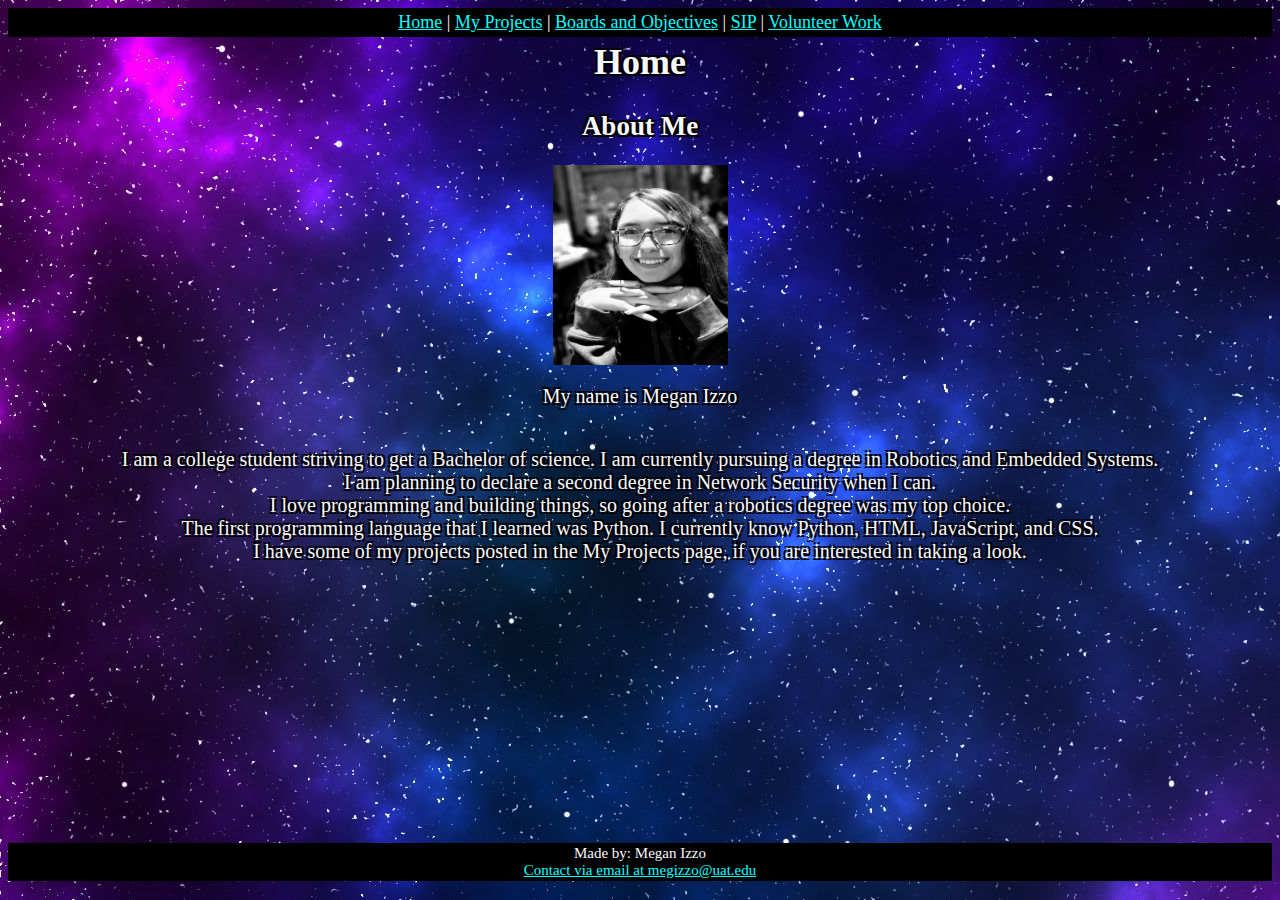
<file: index.html>
<!--Type the document type-->
<!DOCTYPE html>
<!--Set language to English-->
<html lang="en">
<!--Start head tag-->
<head>
<!--Add title-->
    <title>Home Page</title>
<!--Link CSS document-->
    <link rel="stylesheet" href="home.css">
<!--End head tag-->
</head>
<!--Start body tag-->
<body>
<!--Add nav tag to link the other pages and to get around the website-->
    <nav>
        <a href="index.html">Home</a> |
        <a href="projects.html">My Projects</a> |
        <a href="boardsandObjectives.html">Boards and Objectives</a> |
        <a href="sip.html">SIP</a> |
        <a href="volunteer.html">Volunteer Work</a>
<!--End nav tag-->
    </nav>
<!--Add page title!-->
    <h1>Home</h1>
<!--State what the page will be about-->
    <h2>About Me</h2>
<!--Add image of myself-->
    <img src="black and white me.jpg">
<!--Add information about me-->
    <p>My name is Megan Izzo</p>
    <p>I am a college student striving to get a Bachelor of science. I am currently pursuing a degree in Robotics and Embedded Systems.<br>
        I am planning to declare a second degree in Network Security when I can.<br>
        I love programming and building things, so going after a robotics degree was my top choice.<br>
        The first programming language that I learned was Python. I currently know Python, HTML, JavaScript, and CSS. <br>
        I have some of my projects posted in the My Projects page, if you are interested in taking a look.
    </p>
<!--Start footer-->
    <footer>
<!--State who created the site-->
        Made by: Megan Izzo <br>
<!--Add contact information-->
        <a href="megizzo@uat.edu">Contact via email at megizzo@uat.edu</a>
<!--End footer tag-->
    </footer>
<!--End body tag-->
</body>
<!--End HTML tag-->
</html>
</file>
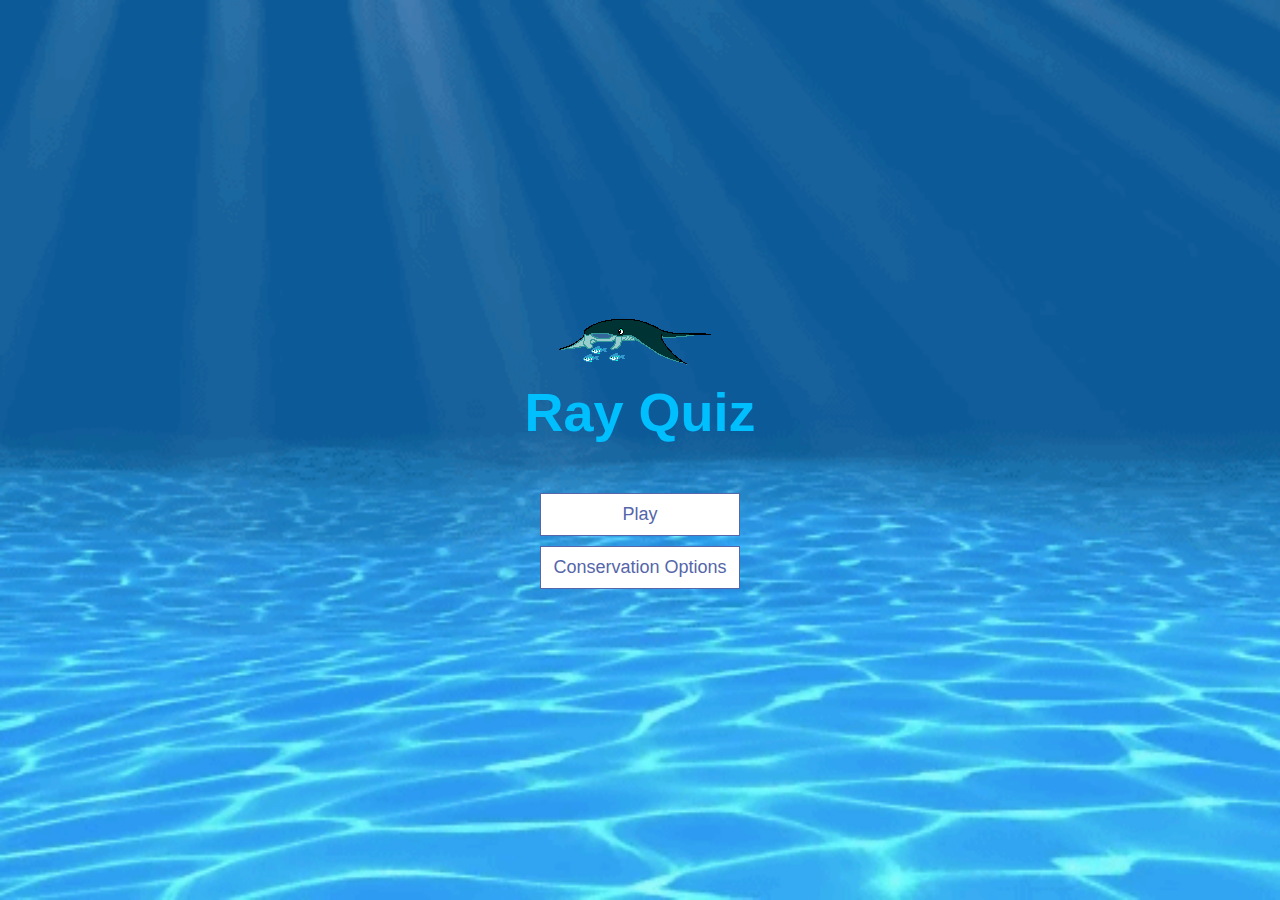
<file: Competition - Ray Quiz/index.html>
<!DOCTYPE html>
<html lang="en">
<head>
    <meta charset="UTF-8">
    <meta http-equiv="X-UA-Compatible" content="IE=edge">
    <meta name="viewport" content="width=device-width, initial-scale=1.0">
    <title>Ray Quiz</title>
    <link rel="stylesheet" href="app.css">
</head>
<body>
    <div class="container">
        <div id="home" class="flex-center flex-column">
            <div class="animated-gif">
                <img src="stingRay1.gif">
            </div>
            <h1>Ray Quiz</h1>
            <a class="btn" href="game.html">Play</a>
            <a class="btn" href="conservation.html">Conservation Options</a>
        </div>
    </div> 
   
</body>
</html>
</file>
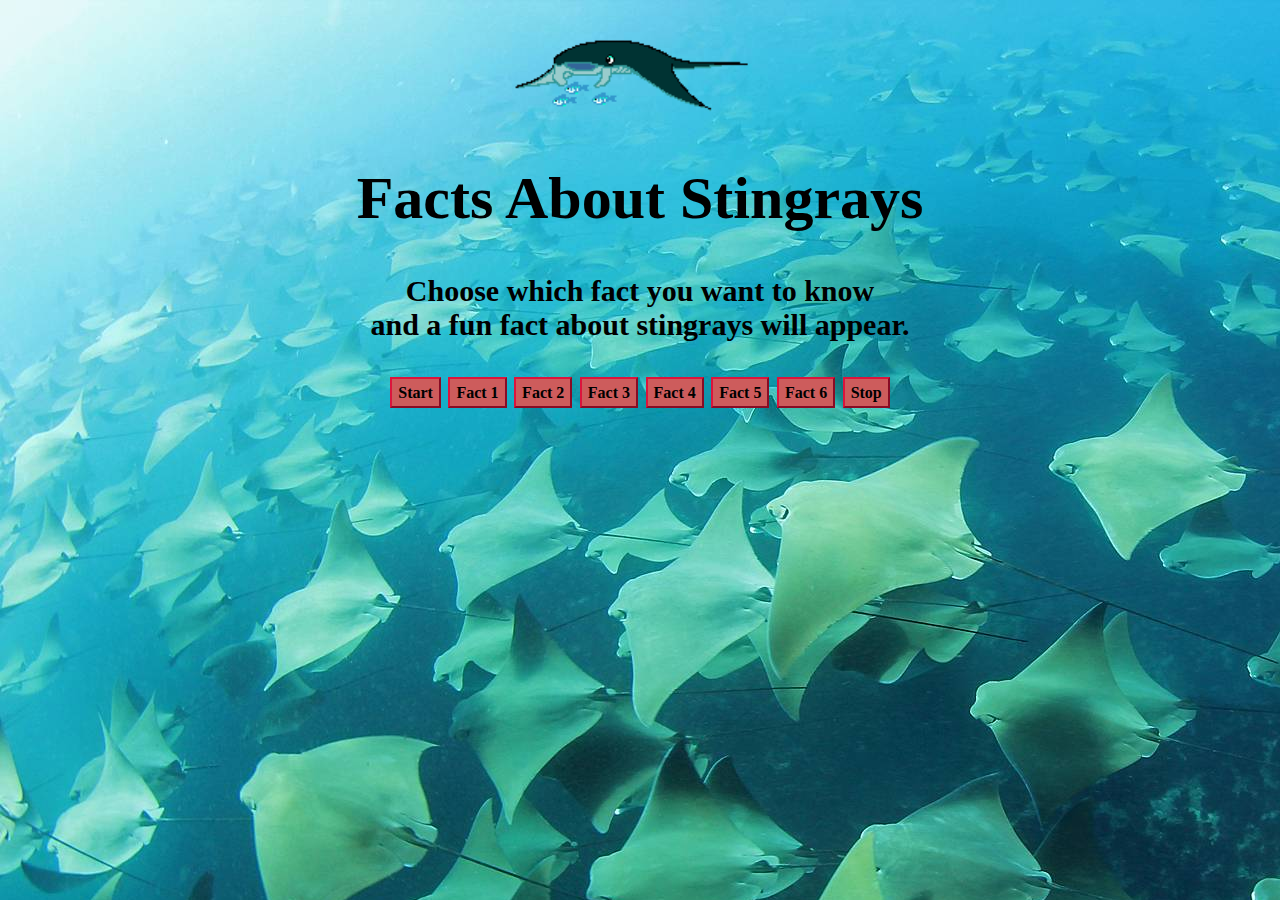
<file: Event Driving Programming/index.html>
<!--Declare what document type it is.-->
<!DOCTYPE html>
<!--Set language to English and start HTML tag.-->
<html lang="en">
<!--Start head tag.-->
<head>
<!--Create title of document.-->
    <title>Stingray Facts</title>
<!--End head tag.-->
</head>
<!--Start style tag.-->
<style>
    /*Style body*/
    body {
    /*Add background image*/
        background-image: url(ManyStingrays.jpg);
    /*Align items/text*/
        text-align: center;
    /*Change font size/appearance*/
        font-size: 30px;
        font-family: verdana;
        font-weight: bold;
    }
    /*Style buttons*/
    button {
    /*Keep buttons in line*/
        display: inline-block;
        vertical-align: middle;
    /*Adjust height*/
        line-height: 25px;
    /*Change font type/size/color and make it bold*/
        font-family: verdana;
        font-size: medium;
        font-weight: bold;
        color: black;
    /*Change button appearance*/
        background-color: indianred;
        border-color: crimson;
    /*Adjust margin top*/
        margin-top: 35px;
    }
    /*Adjust Stingray gif*/
    img.animated-gif {
    /*Adjust margin top*/
        margin-top: 5px;
    /*Adjust width size*/
        width: 20%;
    /*Adjust height size*/
        height: 10%;
    }
/*End style tag.*/
</style>
<!--Start script tag.-->
<script>
//Creates unique alert for Fact 1 button.
function funFact1() {
    alert("Stingrays are closely related to sharks.");
}
//Creates unique alert for Fact 2 button.
function funFact2() {
    alert("Stingrays have no bones. It is all cartliage.");
}
//Creates unique alert for Fact 3 button.
function funFact3() {
    alert("There are many different types of rays. A few are stingrays, electric rays, butterfly rays, round rays, manta rays, cow-nose rays, guitarfish and sawfish.");
}
//Creates unique alert for Fact 4 button.
function funFact4() {
    alert("Stingrays have electromagnetic senses that help them find prey.");
}
//Creates unique alert for Fact 5 button.
function funFact5() {
    alert("Stingrays go back to the Jurrasic period, 150 million years ago.");
}
//Creates unique alert for Fact 6 button.
function funFact6() {
    alert("Stingrays protect themselves with venomous spines or barbs. Electric rays can stun predators and prey with an eletric current that they generate.");
}
//Creates the alert for the Start button.
function begin() {
    alert("Start.                                                                           (Stingray skin was used to make hilts for traditional Japanese swords.)");
}
//Creates alert for stop button.
function end() {
    alert("Stop.                                                                            (Greek dentists used stingray's venom for medical procedures.)");
}
//End script tag.
</script>
<!--Start body tag.-->
<body>
<!--Add animated stingray gif.-->
    <img class="animated-gif" src="stingRay1.gif">
<!--Header text about the document.-->
    <h1>Facts About Stingrays</h1>
<!--Paragraph text about the buttons.-->
    <p1>Choose which fact you want to know<br></p1>
    <p2></p2>and a fun fact about stingrays will appear.<br></p2>
<!--Div container for buttons to keep them together.-->
    <div class="container"><div class="button"></div>
<!--Create button for start.-->
    <button id="start" onclick="begin()">Start</button>
<!--Create button for Fact 1.-->
    <button id="1" onclick="funFact1()">Fact 1</button>
<!--Create button for Fact 2.-->
    <button id="2" onclick="funFact2()">Fact 2</button>
<!--Create button for Fact 3.-->
    <button id="3" onclick="funFact3()">Fact 3</button>
<!--Create button for Fact 4.-->
    <button id="4" onclick="funFact4()">Fact 4</button>
<!--Create button for Fact 5.-->
    <button id="5" onclick="funFact5()">Fact 5</button>
<!--Create button for Fact 6.-->
    <button id="6" onclick="funFact6()">Fact 6</button>
<!--Create button for the stop.-->
    <button id="stop" onclick="end()">Stop</button>
<!--End body tag.-->
</body>
<!--End HTML tag.-->
</html>
</file>
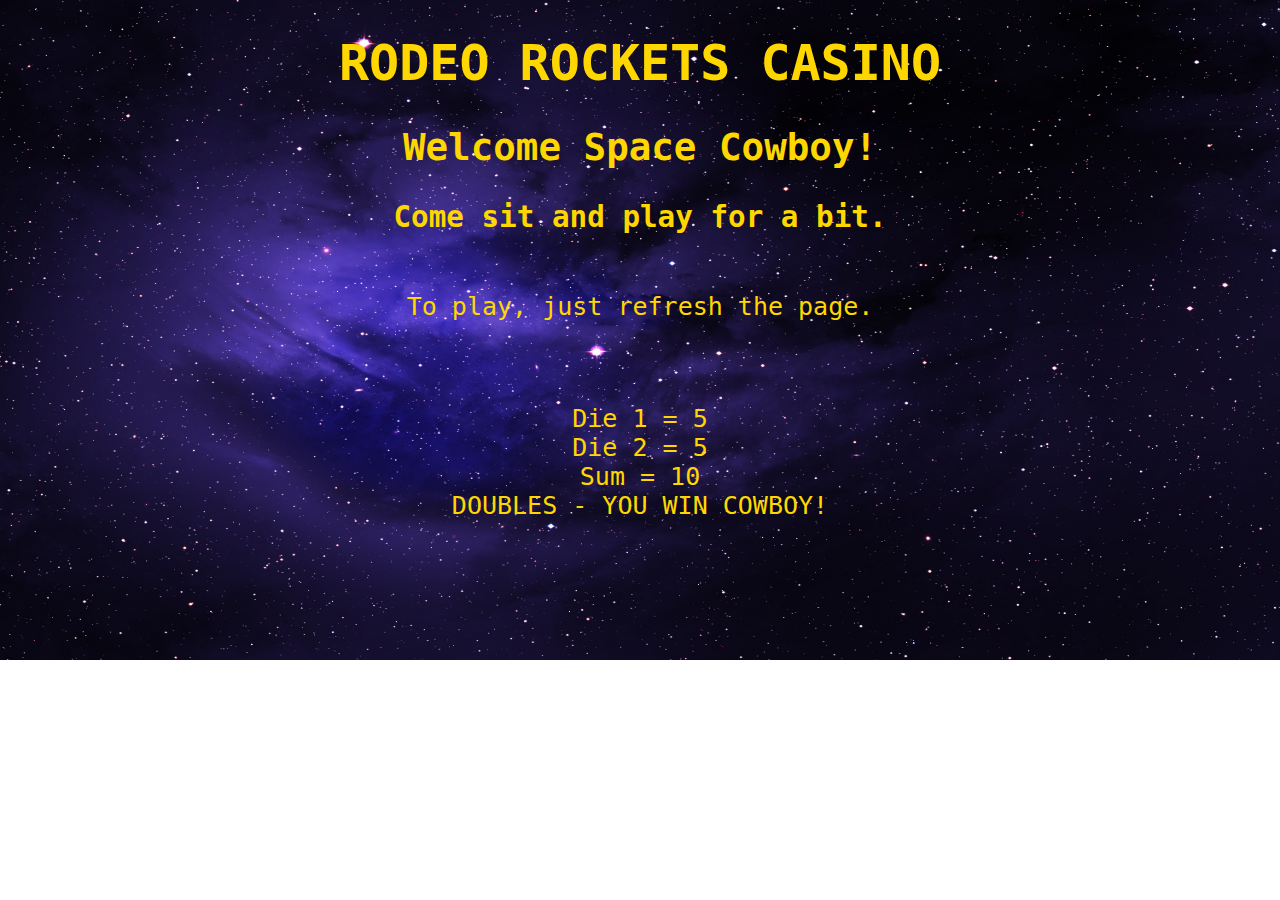
<file: Space Base - Functions/index.html>
<!DOCTYPE html>
<!--To make this easier, type ! and press enter-->
<!--Start html tags and set language to English-->
<html lang="en">
<!--Start the head-->
<head>
    <title>Rodeo Rockets Casino</title>
    <!--Add CSS-->
    <!--To add a background image make sure the image
         is saved in the same folder as the code-->
    <style>
        body {
            background-image: url(purplespacesky.jpg);
            background-size: 100% 125%;
            background-repeat: no-repeat;
            color: gold;
            text-align: center;
            font-family: monospace;
            font-size: 25px;
        }
    </style>
    <!--Use script to call JavaScript page-->
    <!--src means source-->
    <script src="JavaScriptcode.js">
    </script>
</head>
<!--Start the body-->
<body>
   <h1>RODEO ROCKETS CASINO</h1>
<!--Start useing JS functions-->
<script>
    displayWelcome();
    displayInstructions();
    play();
</script>
<!--End of script-->
</body>
<!--End of body-->
</html>
</file>
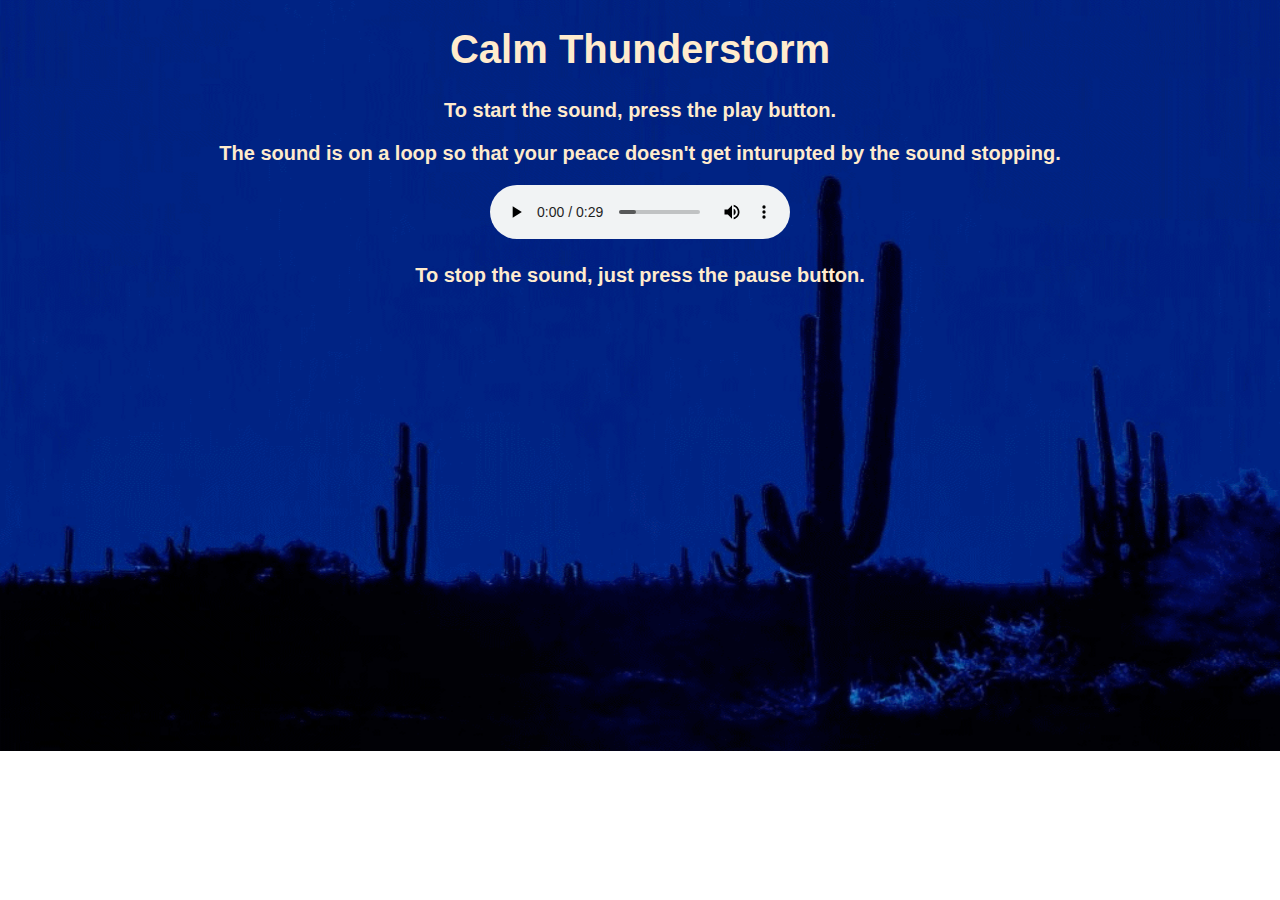
<file: We Have Sound! - Thunderstorm/index.html>
<!--Signify that the document type is HTML-->
<!DOCTYPE html>
<!--Start HTML tag-->
<!--Set language to English-->
<html lang="en">
<!--Start head tag-->
<head>
<!--Create title tag and name it-->
    <title>Thunderstorm</title>
    <!--Implement CSS with style tag-->
<style>
    body {
    /*Add background image*/
        background-image: url(lightning.gif);
    /*Adjust the background image to not repeat*/
        background-repeat: no-repeat;
    /*Resize the background image to make it fit the screen*/
        background-size: 100% 245%;
    /*Align the text and gif to the center*/
        text-align: center;
    /*Change font color*/
        color: blanchedalmond;
    /*Change font style*/
        font-family: 'Lucida Sans', 'Lucida Sans Regular', 'Lucida Grande', 'Lucida Sans Unicode', Geneva, Verdana, sans-serif;
    /*Make font bold*/
        font-weight: bold;
    /*Change font size*/
        font-size: 20px;
    }
/*End CSS/style tag*/
</style>
<!--End head tag-->
</head>
<!--Start body tag-->
<body>
    <!--Add header message-->
    <h1>Calm Thunderstorm</h1>
    <!--Add lines describing what to do and what to expect-->
    <p>To start the sound, press the play button.</p>
    <p>The sound is on a loop so that your peace doesn't get inturupted by the sound stopping.</p>
    <!--Add audio tag to use the desired audio-->
    <!--The loop in audio control makes the song/sound loop-->
    <audio loop controls> 
        <!--Bring in the sound-->
        <source src="Rain and Thunder.mp3">
    <!--End audio tag-->
    </audio>
    <!--Add another line of text to make clear how to stop the sound-->
    <p>To stop the sound, just press the pause button.</p>
<!--End body tag-->
</body>
<!--End HTML tag-->
</html>
</file>
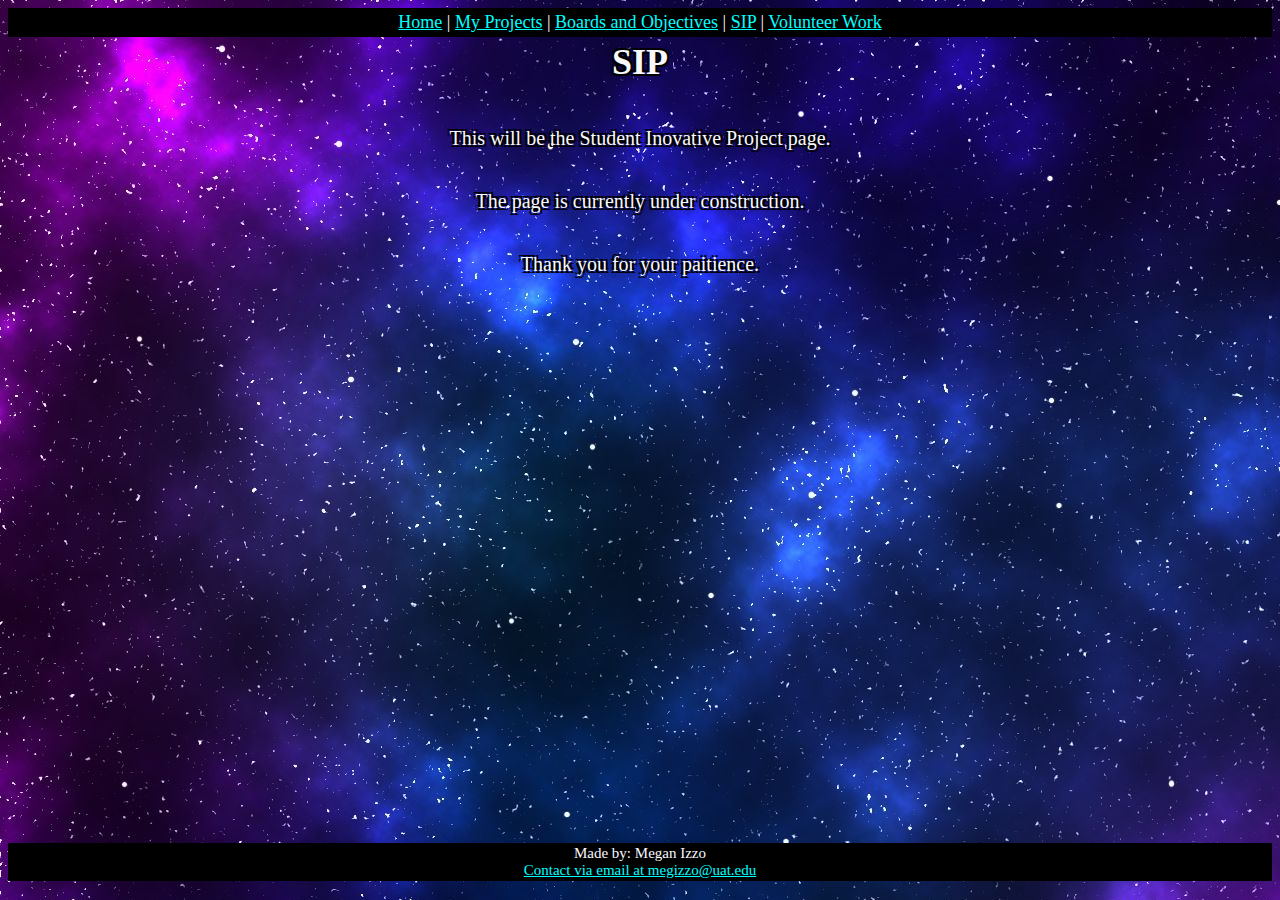
<file: sip.html>
<!--Type the document type-->
<!DOCTYPE html>
<!--Start HTML tag and set language to English-->
<html lang="en">
<!--Start head tag-->
<head>
<!--Title the document-->
    <title>SIP</title>
<!--Link CSS file to style the page-->
    <link rel="stylesheet" href="home.css">
<!--End head tag-->
</head>
<!--Start body tag-->
<body>
<!--Add nav tag to link the other pages and to get around the website-->
    <nav>
        <a href="index.html">Home</a> |
        <a href="projects.html">My Projects</a> |
        <a href="boardsandObjectives.html">Boards and Objectives</a> |
        <a href="sip.html">SIP</a> |
        <a href="volunteer.html">Volunteer Work</a>
<!--End nav tag-->
    </nav>
<!--Add title to page with header 1!--> 
    <h1>SIP</h1>
<!--State what the page will be about-->
    <p>This will be the Student Inovative Project page.</p>
    <p>The page is currently under construction.</p>
    <p>Thank you for your paitience.</p>
<!--Add footer tag-->
    <footer>
<!--State who made the site-->
        Made by: Megan Izzo <br>
<!--Give contact information-->
        <a href="megizzo@uat.edu">Contact via email at megizzo@uat.edu</a>
<!--End footer tag-->
    </footer>
<!--End body tag-->
</body>
<!--End HTML tag-->
</html>
</file>
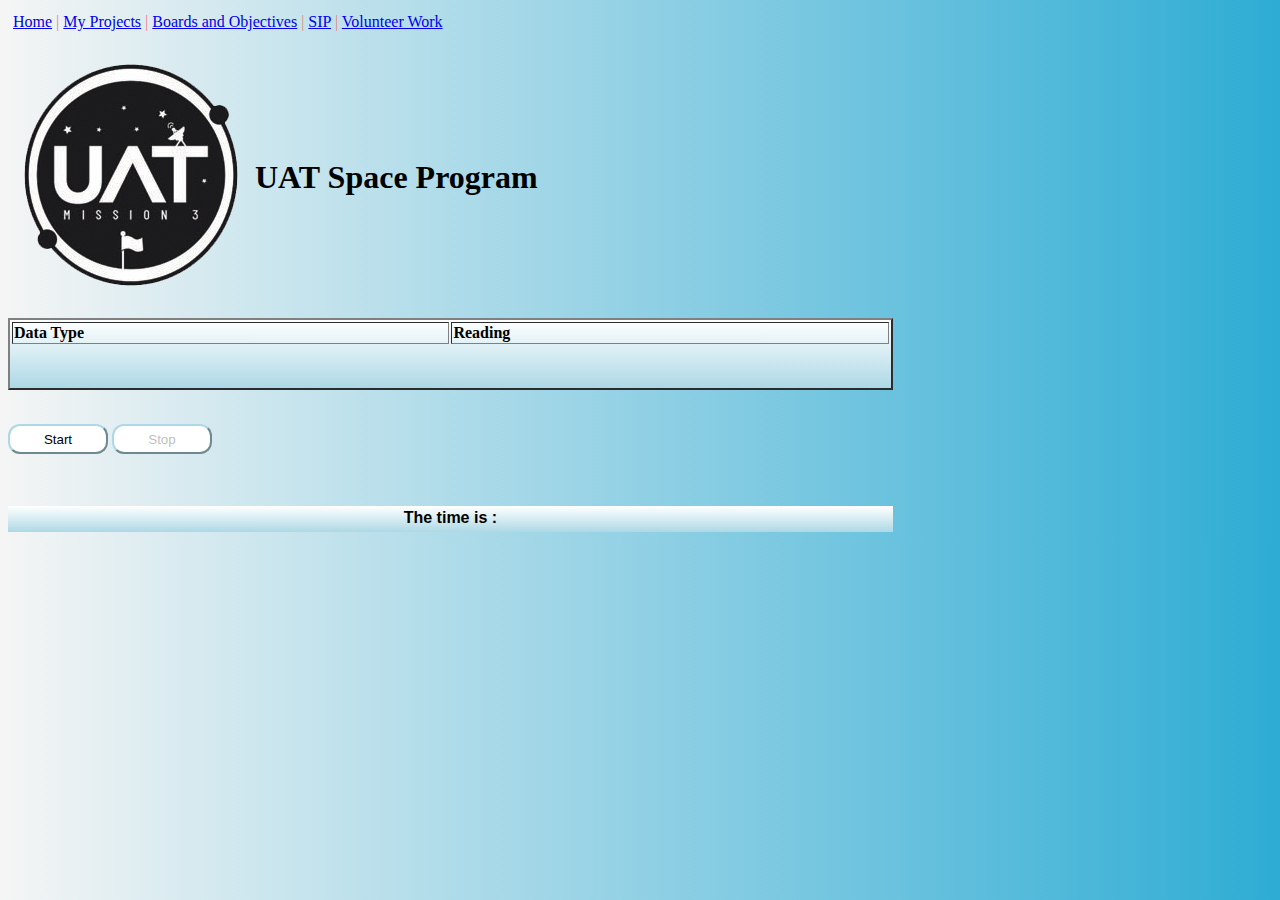
<file: uatSpacePage.html>
<!--Type the document type-->
<!DOCTYPE html>
<!--Set language to English-->
<html lang="en" style="font-family:fantasy">
<!--Start head tag-->
<head>
    <meta charset="UTF-8">
    <meta name="viewport" content="width=device-width, initial-scale=1.0">
    <meta http-equiv="X-UA-Compatible" content="ie=edge">
<!--Give document title-->
    <title>UAT Space Program</title>
<!--Link the CSS style page-->
    <link rel="stylesheet" type="text/css" href="style.css">
<!--Link the JavaScript files to have it properly run-->
    <script src="javaScript.js"></script>
    <script src="dataLoader.js"></script>
<!--End head tag-->
</head>
<!--Start body tag-->
<body>
<!--Add nav tag to link the other pages to get back to the other pages-->
    <nav>
        <a href="index.html">Home</a> |
        <a href="projects.html">My Projects</a> |
        <a href="boardsandObjectives.html">Boards and Objectives</a> |
        <a href="sip.html">SIP</a> |
        <a href="volunteer.html">Volunteer Work</a>
    <!--End nav tag-->
    </nav>
    <p class="top">
        <table class="table1">
            <tr>
                <td>
                    <img src="images/image001B.png" />
                </td>
                <td>
                    <h1>UAT Space Program</h1>
                </td>
            </tr>
        </table>
    </p>
    <table id="data" border="2" width="70%" class="table2">
        <col style="width:35%">
        <col style="width:35%">
        <thead>
            <tr style="font-family:fantasy">
                <th align="left">Data Type</th>
                <th align="left">Reading</th>
            </tr>
        </thead>
        <tbody>
            <tr id="seconds"></tr>
            <tr id=latitude></tr>
            <tr id=longitude></tr>
            <tr id=gps_altitude></tr>
            <tr id=bmpSensor_altitude></tr>
            <tr id=bmpSensor_pressure></tr>
            <tr id=bmpSensor_temp></tr>
            <tr id=digSensor_temp></tr>
            <tr id=cssSensor_temp></tr>
            <tr id=cssSensor_eCO2></tr>
            <tr id=cssSensor_TVOC></tr>
            <tr id=UV></tr>
            <tr id=accelX></tr>
            <tr id=accelY></tr>
            <tr id=accelZ></tr>
            <tr id=magneticX></tr>
            <tr id=magneticY></tr>
            <tr id=magneticZ></tr>
            <tr id=gyroX></tr>
            <tr id=gyroY></tr>
            <tr id=gyroZ></tr>
        </tbody>
    </table>
    <br>
    <p>
        <INPUT id="startButton" type="button" value="Start" onclick="start();" class="button" />
        <INPUT id="stopButton" type="button" value="Stop" onclick="stop();" disabled=true class="button" />
    </p>
    <br><br>
    <table class="table3">
        <thead>
            <tr>
                <th>The time is :</th>
            </tr>
        </thead>
        <tbody align="center">
            <tr id="time">
                
            </tr>
        </tbody>
    </table>
</body>
<script>
    // Global variables
    var theTime = new Date();
    var tempTime = new Date();
    var time_interval = 5000;
    var last_iteration = 0;
    var running = true;
    var index = 0;
    var timer;

    // Load our data into our array
    var data = getData();

    /***************************************************************************************
     * Functions
     ****************************************************************************************/
    function updateDisplay() {
        theTime = new Date();
        // Debugging
        console.log(
            "Display : " +
            (theTime.getHours() < 10 ? "0" + theTime.getHours() : theTime.getHours()) +
            ":" + (theTime.getMinutes() < 10 ? "0" + theTime.getMinutes() : theTime.getMinutes()) +
            ":" + (theTime.getSeconds() < 10 ? "0" + theTime.getSeconds() : theTime.getSeconds())
        );

        // Now update the document
        var timeRead = data[index].time_seconds;
        if (timeRead >= 10) {
            document.getElementById("data").rows["seconds"].innerHTML = dataRow("Time elapsed", data[index]
                .time_seconds, "seconds");
            document.getElementById("data").rows["latitude"].innerHTML = dataRow("Latitud", data[index].latitude, " ");
            document.getElementById("data").rows["longitude"].innerHTML = dataRow("Longltude", data[index].longitude,
                " ");
            document.getElementById("data").rows["gps_altitude"].innerHTML = dataRow("GPS Altitude", data[index]
                .gps_altitude, " ");
            document.getElementById("data").rows["bmpSensor_altitude"].innerHTML = dataRow("BMP Sensor Altitude", data[
                index].bmpSensor_altitude, "");
            document.getElementById("data").rows["bmpSensor_pressure"].innerHTML = dataRow("BMP Sensor Pressure", data[
                index].bmpSensor_pressure, "");
            document.getElementById("data").rows["bmpSensor_temp"].innerHTML = dataRow("BMP Sensor Temperature", data[
                index].bmpSensor_temp, "");
            document.getElementById("data").rows["digSensor_temp"].innerHTML = dataRow("Digital Sensor Temperature",
                data[index].digSensor_temp, "");
            document.getElementById("data").rows["cssSensor_temp"].innerHTML = dataRow("CSS Sensor Temperature", data[
                index].cssSensor_temp, "");
            document.getElementById("data").rows["cssSensor_eCO2"].innerHTML = dataRow("CSS Sensor eCO2", data[index]
                .cssSensor_eCO2, "");
            document.getElementById("data").rows["cssSensor_TVOC"].innerHTML = dataRow("CSS Sensor TVOC", data[index]
                .cssSensor_TVOC, "");
            document.getElementById("data").rows["UV"].innerHTML = dataRow("UV", data[index].UV, " ");
            document.getElementById("data").rows["accelX"].innerHTML = dataRow("Accel X", data[index].accelX, " ");
            document.getElementById("data").rows["accelY"].innerHTML = dataRow("Accel Y", data[index].accelY, " ");
            document.getElementById("data").rows["accelZ"].innerHTML = dataRow("Accel Z", data[index].accelZ, " ");
            document.getElementById("data").rows["magneticX"].innerHTML = dataRow("Magnetic X", data[index].magneticX,
                " ");
            document.getElementById("data").rows["magneticY"].innerHTML = dataRow("Magnetic Y", data[index].magneticY,
                " ");
            document.getElementById("data").rows["magneticZ"].innerHTML = dataRow("Magnetic Z", data[index].magneticZ,
                " ");
            document.getElementById("data").rows["gyroX"].innerHTML = dataRow("Gyro X", data[index].gyroX, " ");
            document.getElementById("data").rows["gyroY"].innerHTML = dataRow("Gyro Y", data[index].gyroY, " ");
            document.getElementById("data").rows["gyroZ"].innerHTML = dataRow("Gyro Z", data[index].gyroZ, " ");

            if (index < 499) {
                index++;
            } else {
                index = 0;
            }
        }

        document.getElementById("time").innerHTML =
            (theTime.getHours() < 10 ? "0" + theTime.getHours() : theTime.getHours()) +
            ":" + (theTime.getMinutes() < 10 ? "0" + theTime.getMinutes() : theTime.getMinutes()) +
            ":" + (theTime.getSeconds() < 10 ? "0" + theTime.getSeconds() : theTime.getSeconds());


    }

    // Stop the timer
    function stop() {
        clearInterval(timer);
        document.getElementById("startButton").disabled = false;
        document.getElementById("stopButton").disabled = true;
    }

    // Start the timer
    function start() {
        document.getElementById("data").rows["seconds"].innerHTML = "Reading data...";
        index = 0;
        timer = setInterval(updateDisplay, time_interval);
        document.getElementById("startButton").disabled = true;
        document.getElementById("stopButton").disabled = false;
    }
</script>
</head>

</html>
</file>
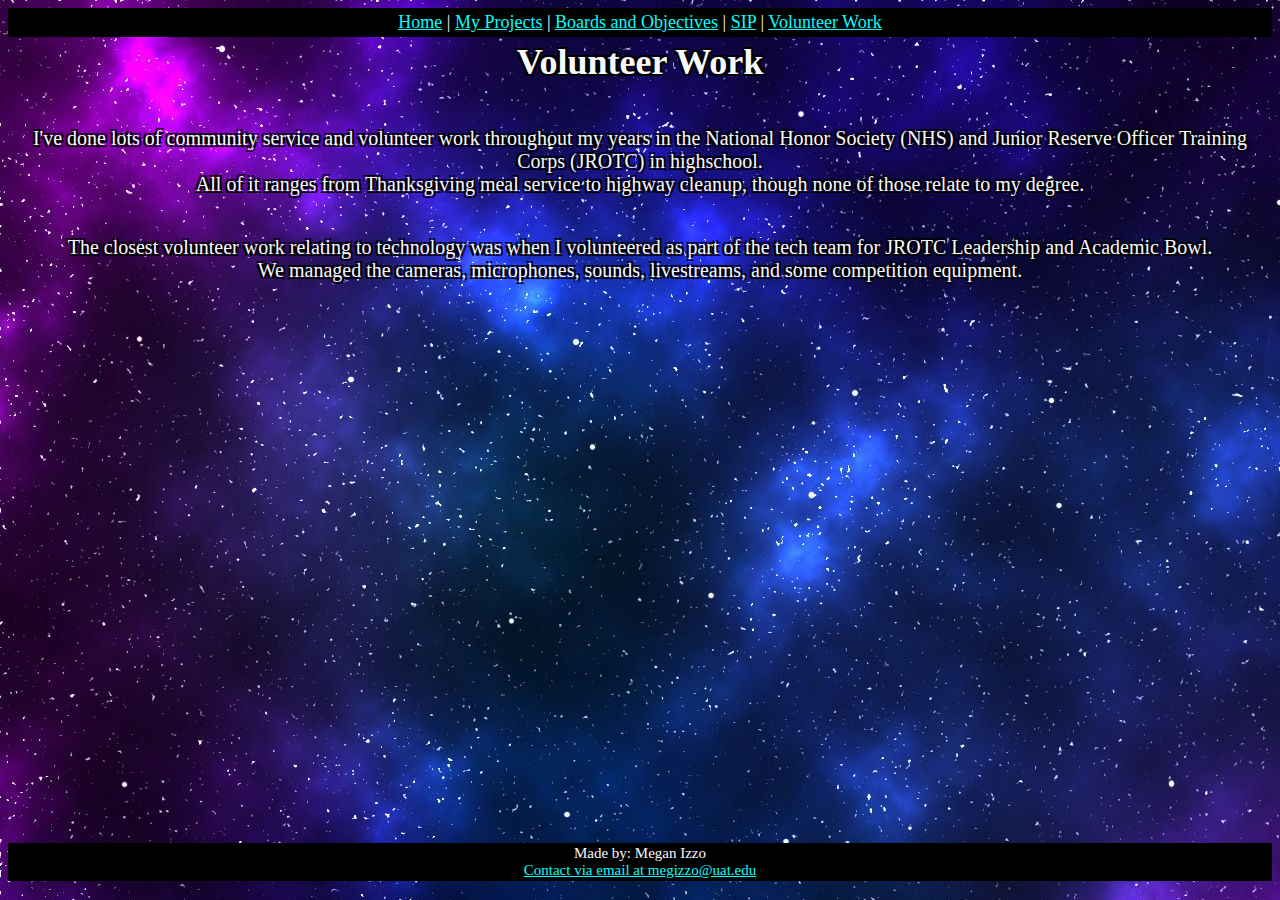
<file: volunteer.html>
<!--Type the document type-->
<!DOCTYPE html>
<!--Set language to English-->
<html lang="en">
<!--Start head tag-->
<head>
<!--Add title to document-->
    <title>Volunteer</title>
<!--Link the CSS document to style the page-->
    <link rel="stylesheet" href="home.css">
<!--End head tag-->
</head>
<!--Start body tag-->
<body>
<!--Creat a nav tag to link all of the other pages to get around-->
    <nav>
        <a href="index.html">Home</a> |
        <a href="projects.html">My Projects</a> |
        <a href="boardsandObjectives.html">Boards and Objectives</a> |
        <a href="sip.html">SIP</a> |
        <a href="volunteer.html">Volunteer Work</a>
<!--End nav tag-->
    </nav>
<!--State what the page name is-->
    <h1>Volunteer Work</h1>
<!--Explain my community service/volunteer work-->
    <p>I've done lots of community service and volunteer work throughout my years in the National Honor Society (NHS) and Junior Reserve Officer Training Corps (JROTC) in highschool.<br>
    All of it ranges from Thanksgiving meal service to highway cleanup, though none of those relate to my degree.</p>
    <p>The closest volunteer work relating to technology was when I volunteered as part of the tech team for JROTC Leadership and Academic Bowl.<br> 
    We managed the cameras, microphones, sounds, livestreams, and some competition equipment.</p>
<!--Add footer-->
    <footer>
<!--Tell who made the site-->
        Made by: Megan Izzo<br>
<!--Add contact info-->
        <a href="mailto: megizzo@uat.edu">Contact via email at megizzo@uat.edu</a>
<!--End of footer tag-->
    </footer>
<!--End body tag-->
</body>
<!--End HTML tag-->
</html>
</file>
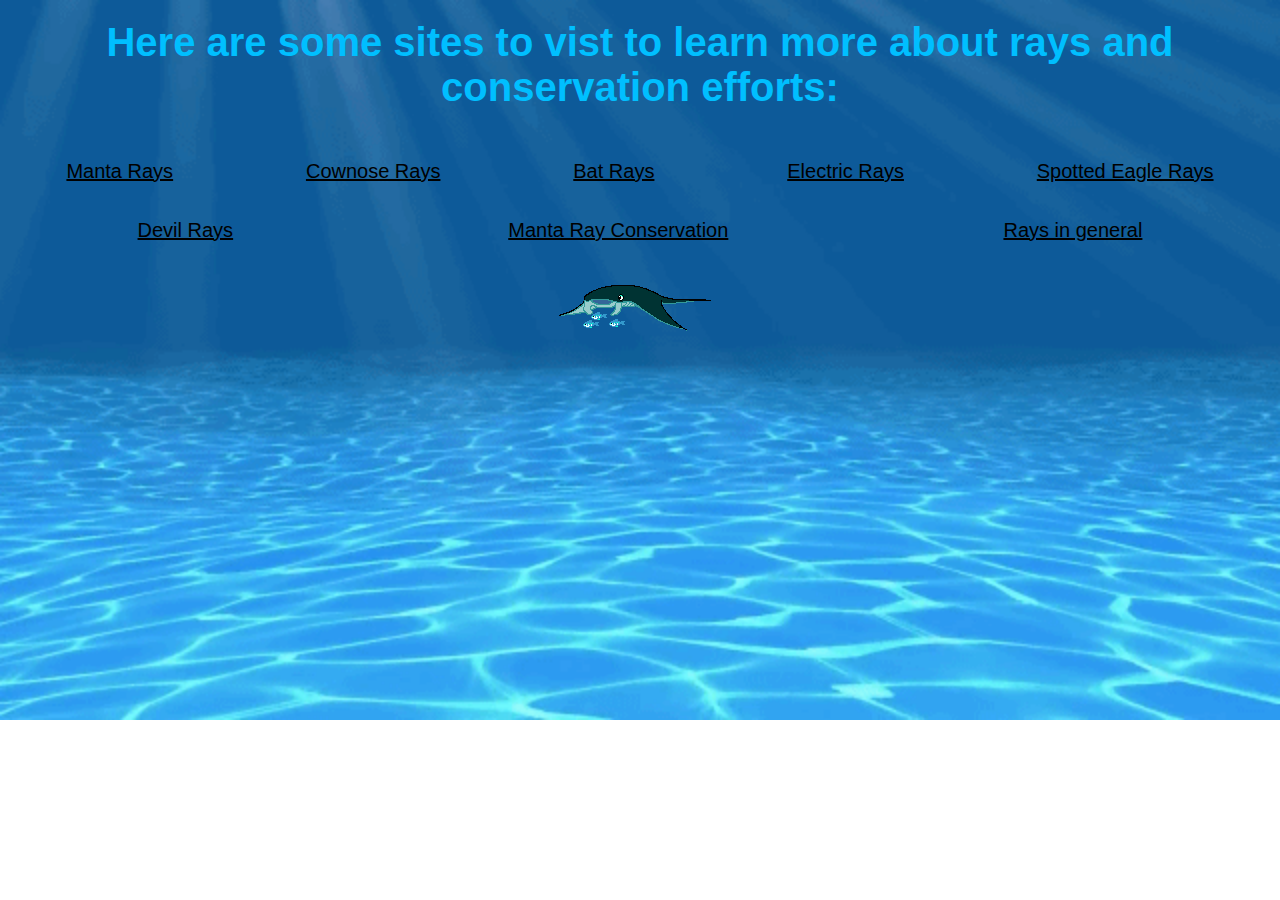
<file: Competition - Ray Quiz/conservation.html>
<!DOCTYPE html>
<html lang="en">
<head>
    <meta charset="UTF-8">
    <meta http-equiv="X-UA-Compatible" content="IE=edge">
    <meta name="viewport" content="width=device-width, initial-scale=1.0">
    <title>Conservation Options</title>
    <link rel="stylesheet" href="app.css">
    <link rel="stylesheet" href="conservation.css">
</head>
<body>
    <h1> Here are some sites to vist to learn more about rays and conservation efforts:</h1>
    <p><a href="https://animals.net/manta-ray/">Manta Rays</a>
        <a href="https://www.montereybayaquarium.org/animals/animals-a-to-z/cownose-ray/">Cownose Rays</a>
        <a href="https://www.montereybayaquarium.org/animals/animals-a-to-z/bat-ray">Bat Rays</a>
        <a href="https://www.montereybayaquarium.org/animals/animals-a-to-z/pacific-electric-ray">Electric Rays</a>
        <a href="https://www.georgiaaquarium.org/animal/spotted-eagle-ray/">Spotted Eagle Rays</a>
        </p>
        <br>
        <p><a href="https://www.mantatrust.org/mobula-mobular">Devil Rays</a><a href="https://www.mantatrust.org/">Manta Ray Conservation</a>
        <a href="https://creatureconserve.com/ray-conservation">Rays in general</a>
        </p>
        <div class="animated-gif">
        <img src="stingRay1.gif">
        </div>
</body>
</html>
</file>
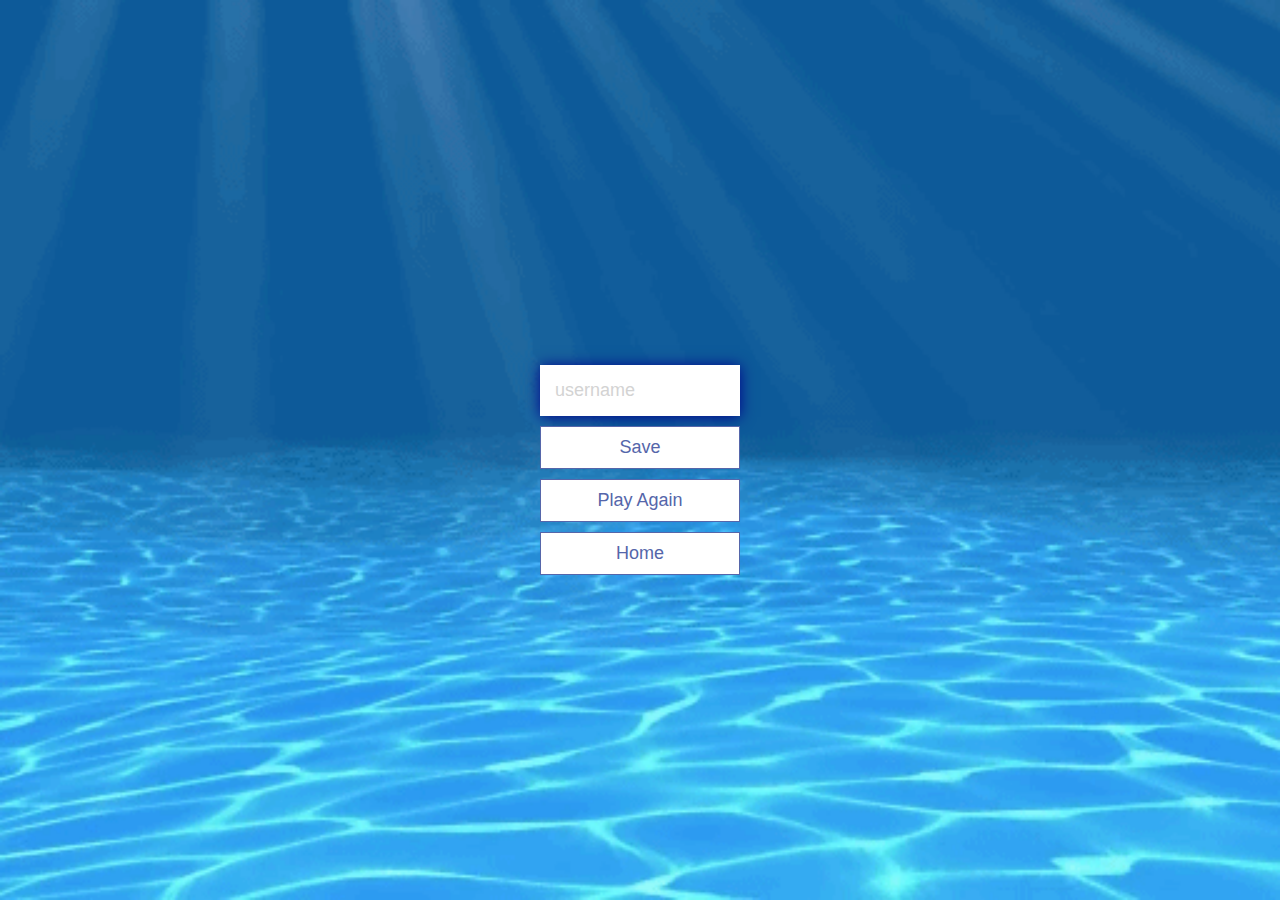
<file: Competition - Ray Quiz/end.html>
<!DOCTYPE html>
<html lang="en">
<head>
    <meta charset="UTF-8">
    <meta http-equiv="X-UA-Compatible" content="IE=edge">
    <meta name="viewport" content="width=device-width, initial-scale=1.0">
    <title>Congrats</title>
    <link rel="stylesheet" href="app.css">
</head>
<body>
    <div class="container">
        <div id="end" class="flex-center flex-column">
            <h1 id="finalScore"></h1>
            <form>
                <input type="text" name="username" id="username" placeholder="username">
            <button type="submit" class="btn" id="saveScoreBtn" onclick="saveHighScore(event)" disabled>Save</button>
        </form>
        <a class="btn" href="game.html">Play Again</a>
        <a class="btn" href="index.html">Home</a>
        </div>
    </div>
    <script src="end.js"></script>
</body>
</html>
</file>
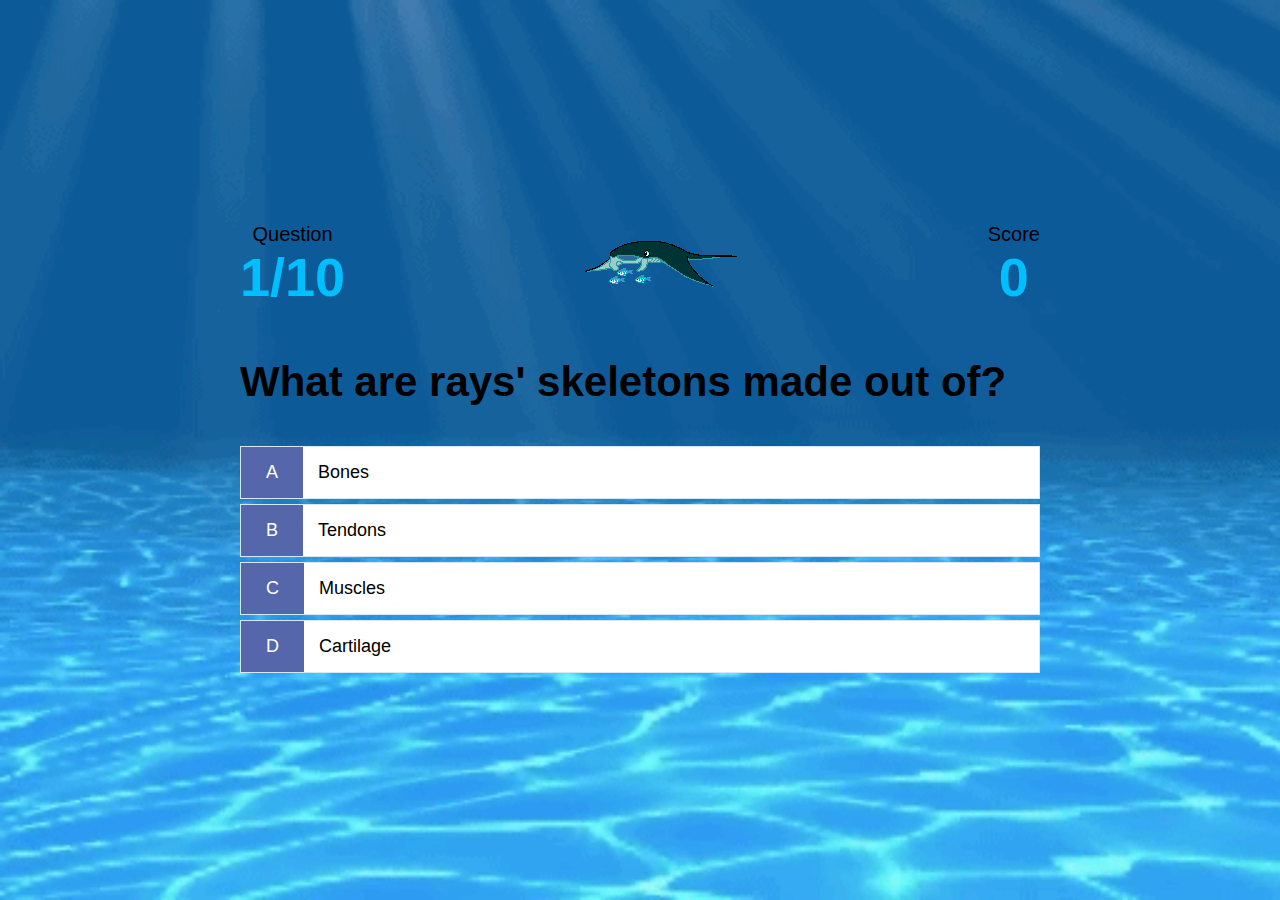
<file: Competition - Ray Quiz/game.html>
<!DOCTYPE html>
<html lang="en">
<head>
    <meta charset="UTF-8">
    <meta http-equiv="X-UA-Compatible" content="IE=edge">
    <meta name="viewport" content="width=device-width, initial-scale=1.0">
    <title>Ray Quiz - Play</title>
    <link rel="stylesheet" href="app.css">
    <link rel="stylesheet" href="game.css">
</head>
<body>
    <div class="container">
        <div id="game" class="justify-center flex-column">
            <div id="hud">
                <div id="hud-item">
                    <p class="hud-prefix">Question</p>
                    <h1 class="hud-main-text" id="questionCounterText">1/10</h1>
                </div>
                <div class="animated-gif">
                    <img src="stingRay1.gif">
                </div>
                <div id="hud-item">
                    <p class="hud-prefix">Score</p>
                    <h1 class="hud-main-text" id="scoreText">0</h1>
                </div>
            </div>
            <h2 id="question">What is the answer to this question?</h2>
            <div class="choice-container">
                <p class="choice-prefix">A</p>
                <p class="choice-text" data-number="1">Choice 1</p>
            </div>
            <div class="choice-container">
                <p class="choice-prefix">B</p>
                <p class="choice-text" data-number="2">Choice 2</p>
            </div>
            <div class="choice-container">
                <p class="choice-prefix">C</p>
                <p class="choice-text" data-number="3">Choice 3</p>
            </div>
            <div class="choice-container">
                <p class="choice-prefix">D</p>
                <p class="choice-text" data-number="4">Choice 4</p>
            </div>
        </div>
    </div>
    <script src="game.js"></script>
</body>
</html>
</file>
<file: home.css>
body {
    /*Sets background image*/
    background-image: url("purplestars.jpg");
    /*Aligns text to center*/
    text-align: center;
    /*Changes font colo*/
    color: ghostwhite;
    /*Changes font size*/
    font-size: large;
    /*Sets the minimum body height*/
    min-height: 97vh;
    /*Sets display to flex to auto align things*/
    display: flex;
    /*Fixes the alignment of things to a column style*/
    flex-direction: column;
}
h1, h2, p, li {
    /*Adds an "outline" to the text*/
    text-shadow: 2px 2px 0 black,
                 -2px -2px 0 black,
                 2px -2px 0 black,
                 -2px 2px 0 black;
}

h1, h2 {
    /*Adjusts top margin*/
    margin-top: 4px;
}
p {
    /*Adjust font size*/
    font-size: 20px;
}
a {
    /*Changes the font color for the links*/
    color: cyan;
}
ol {
    /*Aligns the text to the left*/
    text-align: left;
    /*Changes the font size*/
    font-size: 20px;
}
li {
    /*Adjusts the font size*/
    font-size: 20px;
}
nav {
    /*Puts the list in a block style instead of flex*/
    display: block;
    /*Changes the padding of the navigation box*/
    padding: 4px;
    /*Changes the background color of the nav box*/
    background-color: black;
}
footer {
    /*Changes the font size*/
    font-size: 15px;
    /*Adjusts the top margin to make it set to the bottom*/
    margin-top: auto;
    /*Puts the list in a block style instead of flex*/
    display: block;
    /*Adjusts the padding of the footer box*/
    padding: 2px;
    /*Change the background color of the box*/
    background-color: black;
}
img {
    /*Used to center the image*/
    margin-left: auto;
    /*Used to center the image*/
    margin-right: auto;
    /*Adjust height of image*/
    height: 200px;
    /*Adjust width of image*/
    width: 175px;
}
</file>
<file: style.css>
.table2 { 
    background-image: linear-gradient(white, lightblue);
    font-family: 'Franklin Gothic Medium', 'Arial Narrow', Arial, sans-serif;
}

.button {
    background-color: white;
    border-color: lightblue;
    border-radius: 12px;
    width: 100px;
    height: 30px;
}

.table3 {
    background-image: linear-gradient(white, lightblue);
    width: 70%;
    font-family: 'Franklin Gothic Medium', 'Arial Narrow', Arial, sans-serif;
}
body {
  background-color: #f5f5f5;
  background-image: linear-gradient(90deg, #f5f5f5 0%, #2eacd4 100%);

}
nav {
    display: block;
    padding: 5px;
    color: lightcoral;
}
</file>
<file: Competition - Ray Quiz/conservation.css>
h1 {
    text-align: center;
    justify-content: center;
    display: flex;
    font-size: 4rem;
    margin-top: 2rem;
}
p {
    justify-content: space-around;
    display: flex;
    font-size: 2rem;
    margin-bottom: 2.5rem;
}
</file>
<file: Competition - Ray Quiz/game.css>
.choice-container {
    display: flex;
    margin-bottom: 0.5rem;
    width: 100%;
    font-size: 1.8rem;
    border: 0.1rem solid rgb(86, 165, 235, 0.25);
    background-color: white;
}
.choice-container:hover {
    cursor: pointer;
    box-shadow: 0 0.4rem 1.4rem 0 darkblue;
    transform: translateY(-0.1rem);
    transition: transform 150ms;
}
.choice-prefix {
    padding: 1.5rem 2.5rem;
    background-color: #56a;
    color: white;
}
.choice-text {
    padding: 1.5rem;
    width: 100%;
}
.correct {
    background-color: green;
}
.incorrect {
    background-color: red;
}
#hud {
    display: flex;
    justify-content: space-around;
}
.hud-prefix {
    text-align: center;
    font-size: 2rem;
}
.hud-main-text {
    text-align: center;
}
</file>
<file: Competition - Ray Quiz/app.css>
:root {
    background-image: url(underocean.gif);
    background-repeat: no-repeat;
    background-size: cover;
    font-size: 62.5%;
}

.animated-gif {
    text-align: center;
    width: 100%;
    margin-bottom: 1rem;
}

* {
    box-sizing: border-box;
    font-family: Arial, Helvetica, sans-serif;
    margin: 0;
    padding: 0;
    color: black;
}
h1, h2, h3, h4 {
    margin-bottom: 1rem;
}
h1{
    font-size: 5.4rem;
    color: deepskyblue;
    margin-bottom: 5rem;
}
h1 > span {
    font-size: 2.4rem;
    font-weight: 500;
}
h2 {
    font-size: 4.2rem;
    margin-bottom: 4rem;
    font-weight: 700;
}
h3 {
    font-size: 2.8rem;
    font-weight: 500;
}
/**/
.container {
    width: 100vw;
    height: 100vh;
    display: flex;
    justify-content: center;
    align-items: center;
    max-width: 80rem;
    margin: 0 auto;
}
.container > * {
    width: 100%;
}
.flex-column {
    display: flex;
    flex-direction: column;
}
.flex-center {
    justify-content: center;
    align-items: center;
}
.justify-center {
    justify-content: center;
}
.text-center {
    text-align: center;
}
.hidden {
    display: none;
}
.btn {
    font-size: 1.8rem;
    padding: 1rem 0;
    width: 20rem;
    text-align: center;
    border: 0.1rem solid #56a;
    margin-bottom: 1rem;
    text-decoration: none;
    color: #56a;
    background-color: white;
}
.btn:hover {
    cursor: pointer;
    box-shadow: 0 0.4rem 1.4rem 0 darkblue;
    transform: translateY(-0.1rem);
    transition: transform 150ms;
    
}
.btn[disabled]:hover {
    cursor: not-allowed;
    box-shadow: none;
    transform: none;
}
form {
    width: 100%;
    display: flex;
    flex-direction: column;
    align-items: center;
}
input {
    margin-bottom: 1rem;
    width: 20rem;
    padding: 1.5rem;
    font-size: 1.8rem;
    font-weight: bolder;
    border: none;
    box-shadow: 0 0.1rem 1.4rem 0 darkblue;
}
input::placeholder {
    color: lightgray;
    font-weight: lighter;
}
</file>
